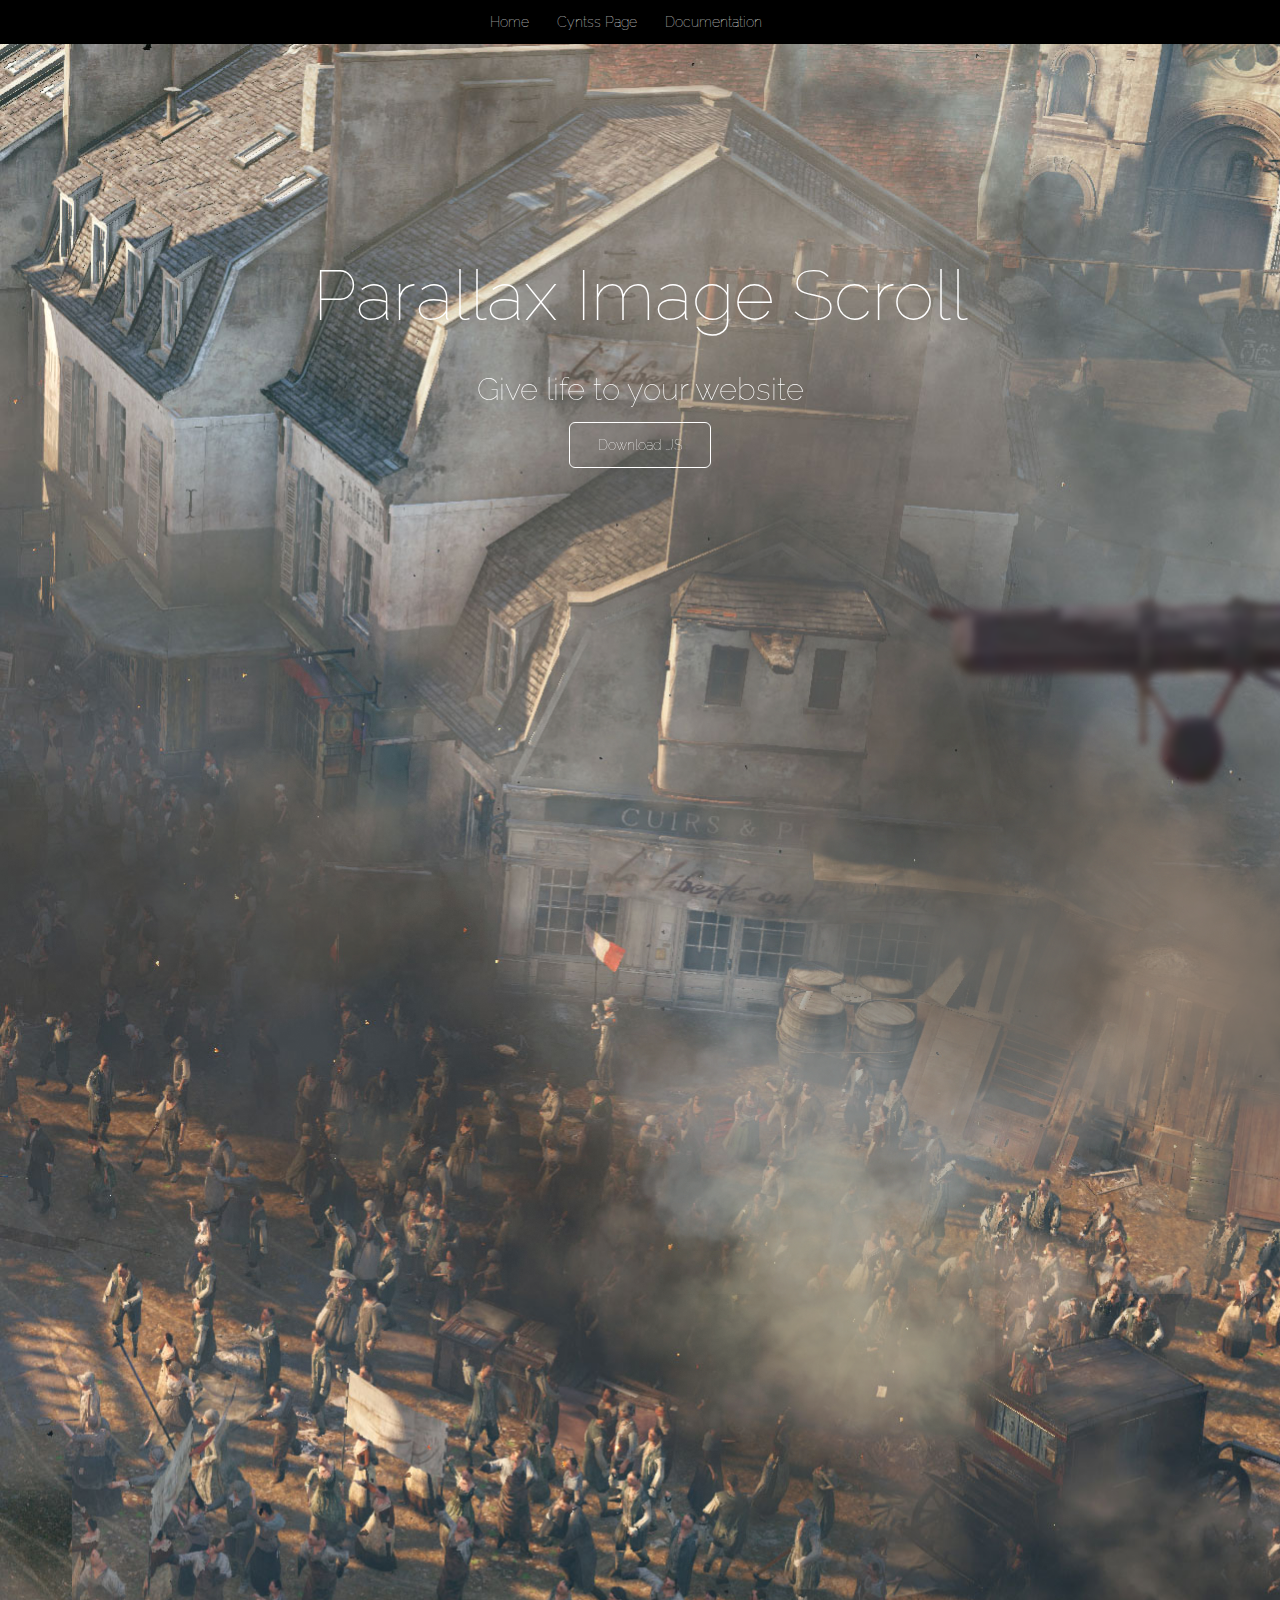
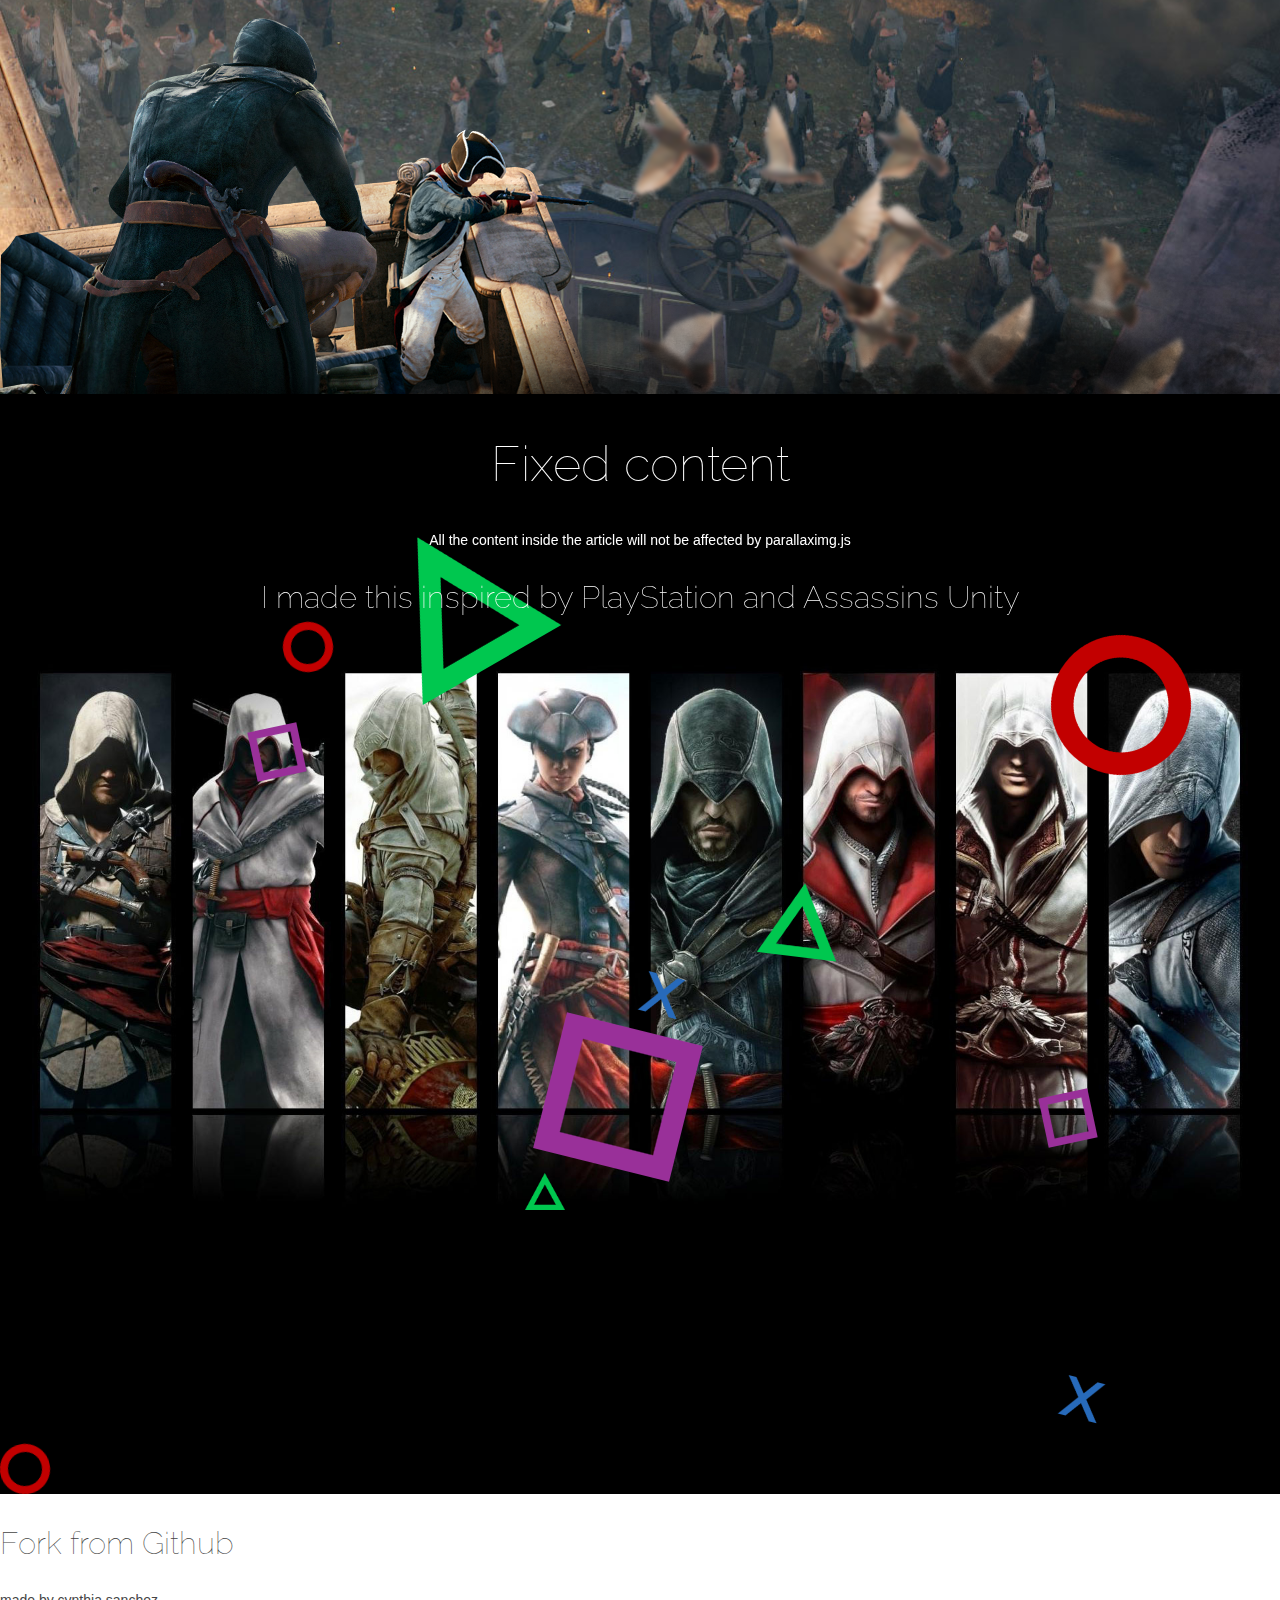
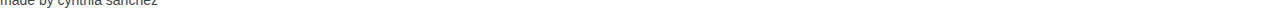
<file: index.html>
<!DOCTYPE html>
<html lang="en">
<head>
  <title>Parallax Images Scroll</title>
  <script src="js/jquery.js" type="text/javascript"></script>
  <script src="js/jquery.nicescroll.min.js" type="text/javascript"></script>
  <script src="js/parallaxImg.js" type="text/javascript"></script>
  <link rel="stylesheet" type="text/css" href="css/demotheme.css">
  <meta name="viewport" content="width=device-width, initial-scale=1, user-scalable=no">
  <script type="text/javascript">
    $(document).on("ready", function() {
      var parallaxSettings = { 
        initialOpacity: 1, //from 0 to 1, e.g. 0.34 is a valid value. 0 = transparent, 1 = Opaque
        opacitySpeed: 0.1 //values from 0.01 to 1 -> 0.01: slowly appears on screen; 1: appears as soon as the user scrolls 1px
      };

      parallaxImgScroll(parallaxSettings);
    });
  </script>
</head>
<body>
  <header>
    <nav>
      <a href="http://cyntss.github.io/Parallax-img-scroll/">Home</a><a href="http://cynt.co.nf/">Cyntss Page</a><a href="">Documentation</a>
    </nav>
  </header>
  <section>
    <article class="parallax-img-container">
      <h1>Parallax Image Scroll</h1>
      <h3>Give life to your website</h3>
      <a class="btn-download-init" href="js/parallaxImg.js">Download .JS</a>
      <!-- images for parallax -->
      <img src="img/assassins/smoke-01.png" class="parallax-move" data-ps-z-index="1" data-ps-speed="1" data-ps-vertical-position="700" data-ps-horizontal-position="420" />
      <img src="img/assassins/smoke-02.png" class="parallax-move" data-ps-z-index="1" data-ps-speed="0.5" data-ps-vertical-position="700" data-ps-horizontal-position="220" />
      <img src="img/assassins/smoke-03.png" class="parallax-move" data-ps-z-index="1" data-ps-speed="1" data-ps-vertical-position="700" data-ps-horizontal-position="300" />
      <img src="img/assassins/smoke-04.png" class="parallax-move" data-ps-z-index="1" data-ps-speed="0.5" data-ps-vertical-position="500" data-ps-horizontal-position="620" />
      <img src="img/assassins/smoke-05.png" class="parallax-move" data-ps-z-index="1" data-ps-speed="1" data-ps-vertical-position="600" data-ps-horizontal-position="0" />
      <img src="img/assassins/smoke-06.png" class="parallax-move" data-ps-z-index="1" data-ps-speed="0.4" data-ps-vertical-position="200" data-ps-horizontal-position="520" />
      <img src="img/assassins/smoke-07.png" class="parallax-move" data-ps-z-index="1" data-ps-speed="0.3" data-ps-vertical-position="300" data-ps-horizontal-position="320" />
      <img src="img/assassins/smoke-06.png" class="parallax-move" data-ps-z-index="1" data-ps-speed="0.2" data-ps-vertical-position="-900" data-ps-horizontal-position="220" />
      <img src="img/assassins/smoke-05.png" class="parallax-move" data-ps-z-index="1" data-ps-speed="0.3" data-ps-vertical-position="-600" data-ps-horizontal-position="150" />
      <img src="img/assassins/stick.png" class="parallax-move" data-ps-z-index="2" data-ps-speed="1" data-ps-vertical-position="1200" data-ps-horizontal-position="920" />
      <img src="img/assassins/003.png" class="parallax-move" data-ps-z-index="2" data-ps-speed="0.4" data-ps-vertical-position="-200" data-ps-horizontal-position="0" />
      <img src="img/assassins/002.png" class="parallax-move" data-ps-z-index="3" data-ps-speed="0.5" data-ps-vertical-position="-400" data-ps-horizontal-position="0" />
      <img src="img/assassins/birds.png" class="parallax-move" data-ps-z-index="4" data-ps-speed="1" data-ps-vertical-position="-300" data-ps-horizontal-position="600" />
      <img src="img/assassins/black-cloud.png" class="parallax-move" data-ps-z-index="5" data-ps-speed="0.35" data-ps-vertical-position="-400" data-ps-horizontal-position="0">
    </article>
  </section>
  <section>
    <article class="parallax-img-container">
      <h2>Fixed content</h2>
      <p>All the content inside the article will not be affected by parallaximg.js</p>
      <h3>I made this inspired by PlayStation and Assassins Unity</h3>
      <img id="parallax-img-2" class="parallax-move" src="img/triangle.png" />
      <img id="parallax-img-3" class="parallax-move" src="img/square.png" />
      <img id="parallax-img-4" class="parallax-move" src="img/circle.png" />
      <img id="parallax-img-5" class="parallax-move" src="img/ex.png" />
      <img id="parallax-img-6" class="parallax-move" src="img/triangle.png" />
      <img id="parallax-img-7" class="parallax-move" src="img/square.png" />
      <img id="parallax-img-7" class="parallax-move" src="img/circle.png" />
      <img id="parallax-img-5" class="parallax-move" src="img/ex.png" />
      <img id="parallax-img-1" class="parallax-move" src="img/triangle.png" />
      <img id="parallax-img-4" class="parallax-move" src="img/square.png" />
      <img id="parallax-img-3" class="parallax-move" data-ps-vertical-position="0" data-ps-horizontal-position="0" src="img/circle.png" />
    </article>
    <article>
      <h3 class="testOffset">Fork from Github</h3>
    </article>
  </section>
  <footer>
    <p>made by cynthia sanchez</p>
  </footer>
</body>
</html>
</file>
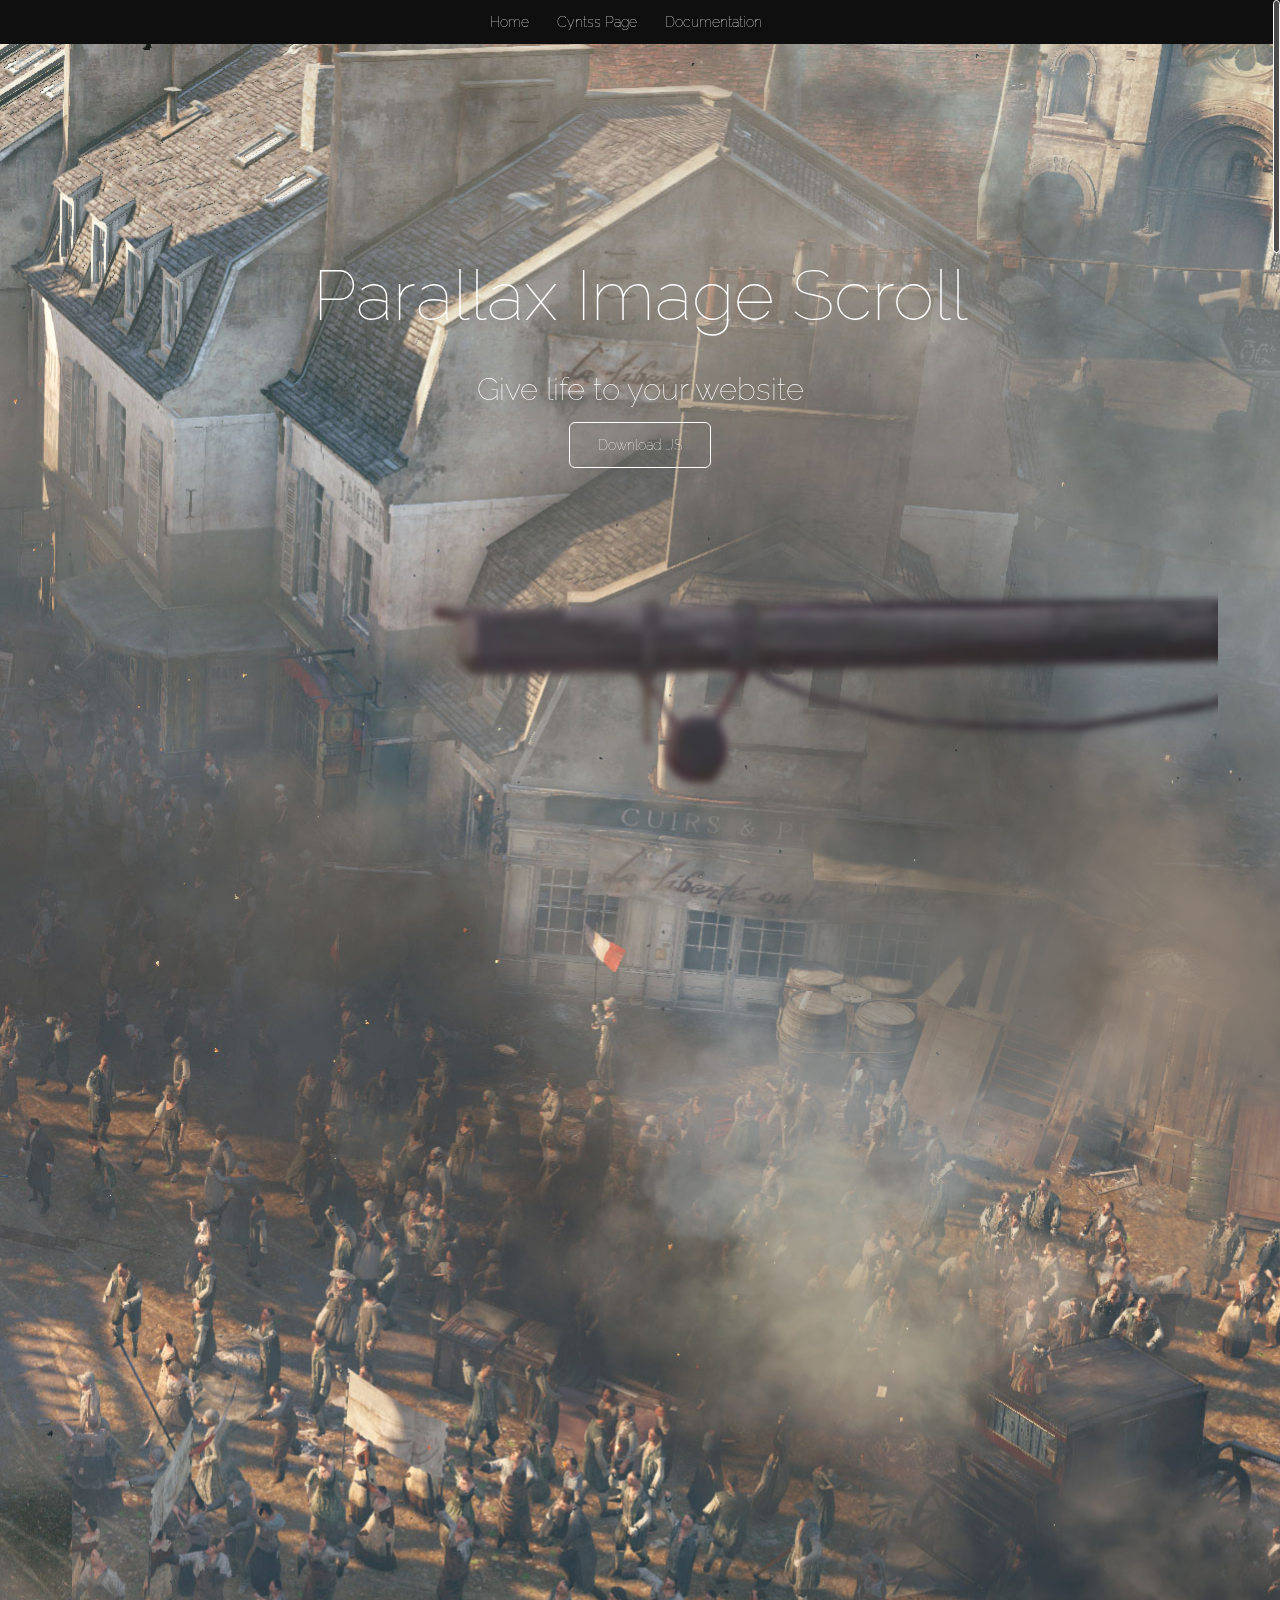
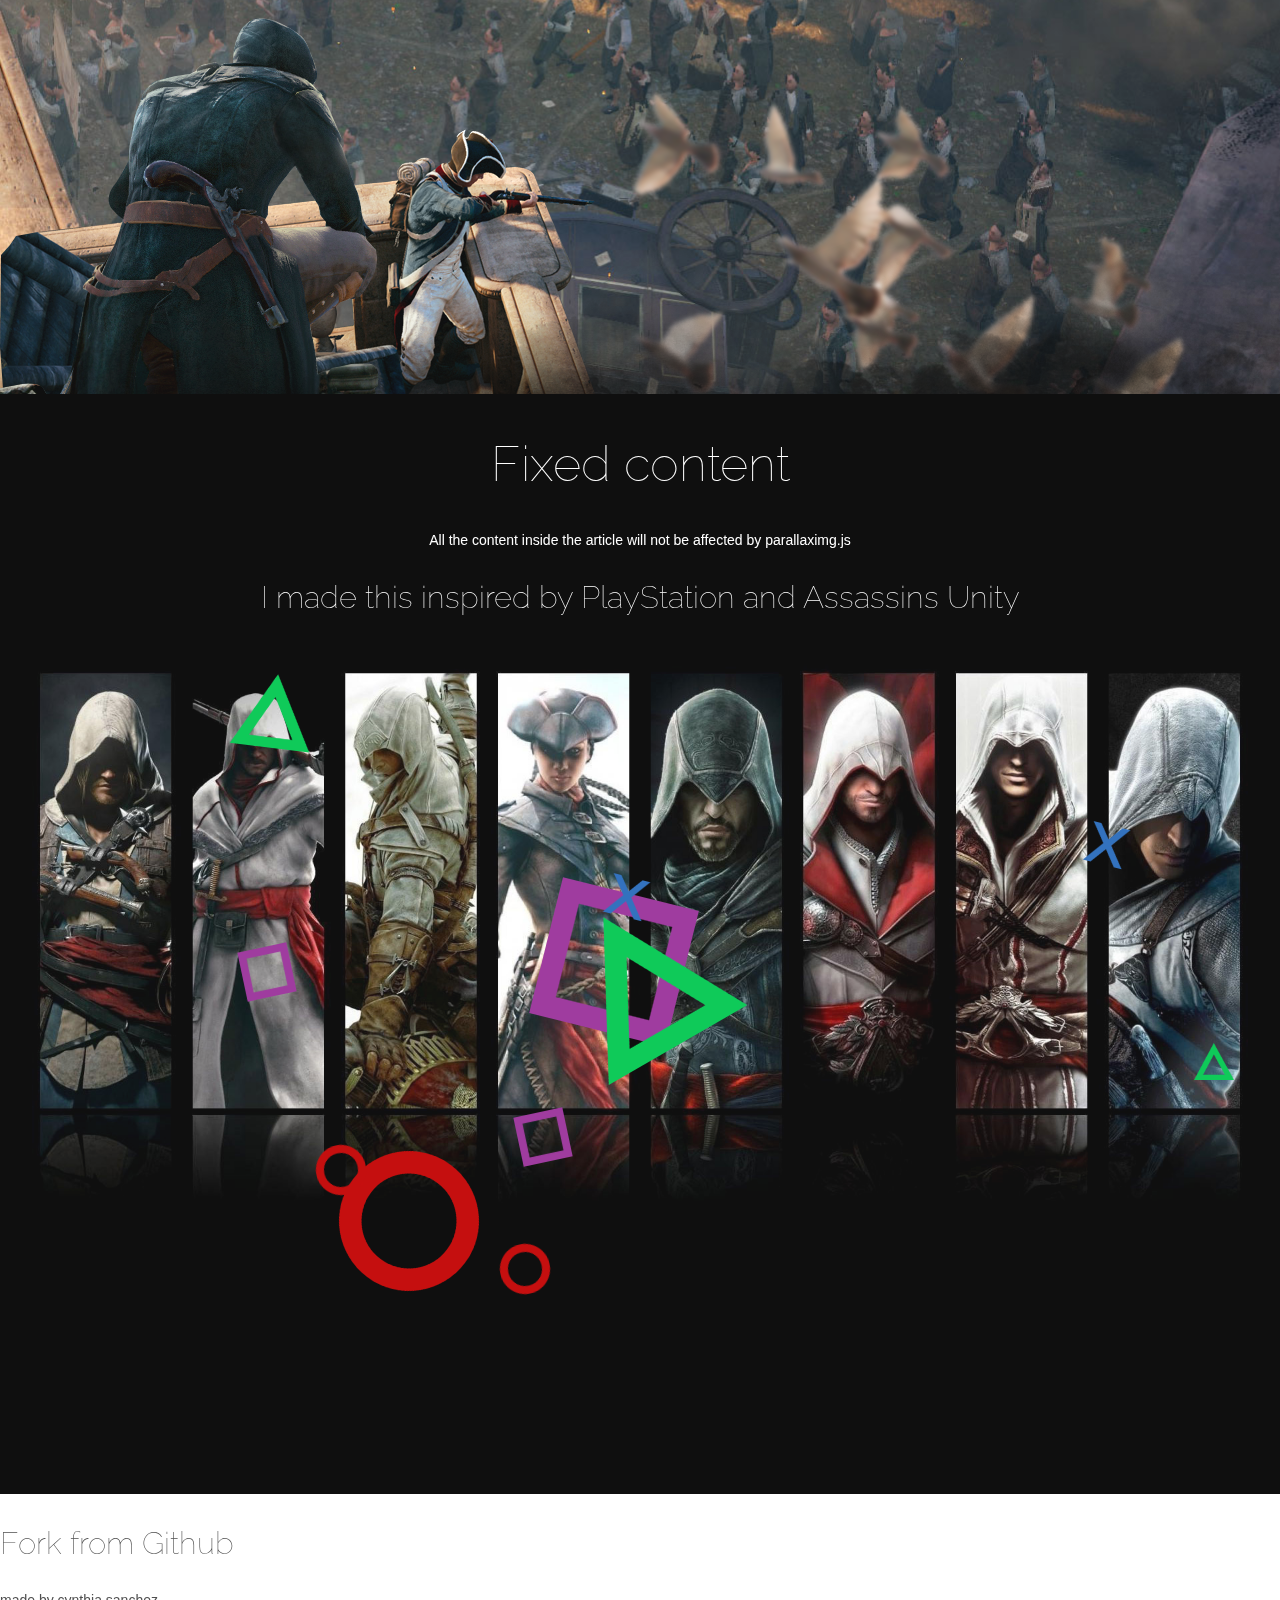
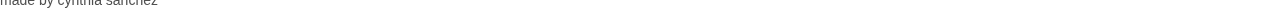
<file: demo/index.html>
<!DOCTYPE html>
<html lang="en">
<head>
  <title>Parallax Images Scroll Test</title>
  <script src="js/jquery.js" type="text/javascript"></script>
  <script src="js/jquery.nicescroll.min.js" type="text/javascript"></script>
  <script src="js/parallaxImg.js" type="text/javascript"></script>
  <link rel="stylesheet" type="text/css" href="css/demotheme.css">
  <meta name="viewport" content="width=device-width, initial-scale=1, user-scalable=no">
  <script type="text/javascript">
    $(document).on("ready", function() {
      var parallaxSettings = {
        initialOpacity: 1, //from 0 to 1, e.g. 0.34 is a valid value. 0 = transparent, 1 = Opaque
        opacitySpeed: 0.1, //values from 0.01 to 1 -> 0.01: slowly appears on screen; 1: appears as soon as the user scrolls 1px
        pageLoader: true
      };

      parallaxImgScroll(parallaxSettings);
    });
  </script>
</head>
<body>
  <header>
    <nav>
      <a href="http://cyntss.github.io/Parallax-img-scroll/">Home</a><a href="http://cynt.co.nf/">Cyntss Page</a><a href="">Documentation</a>
    </nav>
  </header>
  <section>
    <article class="parallax-img-container">
      <h1>Parallax Image Scroll</h1>
      <h3>Give life to your website</h3>
      <a class="btn-download-init" href="js/parallaxImg.js">Download .JS</a>
      <!-- images for parallax -->
      <img src="img/assassins/smoke-01.png" class="parallax-move" data-ps-z-index="1" data-ps-speed="1" data-ps-vertical-position="700" data-ps-horizontal-position="420" />
      <img src="img/assassins/smoke-02.png" class="parallax-move" data-ps-z-index="1" data-ps-speed="0.5" data-ps-vertical-position="700" data-ps-horizontal-position="220" />
      <img src="img/assassins/smoke-03.png" class="parallax-move" data-ps-z-index="1" data-ps-speed="1" data-ps-vertical-position="700" data-ps-horizontal-position="300" />
      <img src="img/assassins/smoke-04.png" class="parallax-move" data-ps-z-index="1" data-ps-speed="0.5" data-ps-vertical-position="500" data-ps-horizontal-position="620" />
      <img src="img/assassins/smoke-05.png" class="parallax-move" data-ps-z-index="1" data-ps-speed="1" data-ps-vertical-position="600" data-ps-horizontal-position="0" />
      <img src="img/assassins/smoke-06.png" class="parallax-move" data-ps-z-index="1" data-ps-speed="0.4" data-ps-vertical-position="200" data-ps-horizontal-position="520" />
      <img src="img/assassins/smoke-07.png" class="parallax-move" data-ps-z-index="1" data-ps-speed="0.3" data-ps-vertical-position="300" data-ps-horizontal-position="320" />
      <img src="img/assassins/smoke-06.png" class="parallax-move" data-ps-z-index="1" data-ps-speed="0.2" data-ps-vertical-position="-900" data-ps-horizontal-position="220" />
      <img src="img/assassins/smoke-05.png" class="parallax-move" data-ps-z-index="1" data-ps-speed="0.3" data-ps-vertical-position="-600" data-ps-horizontal-position="150" />
      <img src="img/assassins/stick.png" class="parallax-move" data-ps-z-index="2" data-ps-speed="1" data-ps-vertical-position="1200" data-ps-horizontal-position-right="0" />
      <img src="img/assassins/003.png" class="parallax-move" data-ps-z-index="2" data-ps-speed="0.4" data-ps-vertical-position="-200" data-ps-horizontal-position="0" />
      <img src="img/assassins/002.png" class="parallax-move" data-ps-z-index="3" data-ps-speed="0.5" data-ps-vertical-position="-400" data-ps-horizontal-position="0" />
      <img src="img/assassins/birds.png" class="parallax-move" data-ps-z-index="4" data-ps-speed="1" data-ps-vertical-position="-300" data-ps-horizontal-position="600" />
      <img src="img/assassins/black-cloud.png" class="parallax-move" data-ps-z-index="5" data-ps-speed="0.35" data-ps-vertical-position="-400" data-ps-horizontal-position="0">
    </article>
  </section>
  <section>
    <article class="parallax-img-container">
      <h2>Fixed content</h2>
      <p>All the content inside the article will not be affected by parallaximg.js</p>
      <h3>I made this inspired by PlayStation and Assassins Unity</h3>
      <img id="parallax-img-2" class="parallax-move" src="img/triangle.png" />
      <img id="parallax-img-3" class="parallax-move" src="img/square.png" />
      <img id="parallax-img-4" class="parallax-move" src="img/circle.png" />
      <img id="parallax-img-5" class="parallax-move" src="img/ex.png" />
      <img id="parallax-img-6" class="parallax-move" src="img/triangle.png" />
      <img id="parallax-img-7" class="parallax-move" src="img/square.png" />
      <img id="parallax-img-7" class="parallax-move" src="img/circle.png" />
      <img id="parallax-img-5" class="parallax-move" src="img/ex.png" />
      <img id="parallax-img-1" class="parallax-move" src="img/triangle.png" />
      <img id="parallax-img-4" class="parallax-move" src="img/square.png" />
      <img id="parallax-img-3" class="parallax-move" data-ps-vertical-position="200" data-ps-horizontal-position="500" src="img/circle.png" />
    </article>
    <article>
      <h3 class="testOffset">Fork from Github</h3>
    </article>
  </section>
  <footer>
    <p>made by cynthia sanchez</p>
  </footer>
</body>
</html>
</file>
<file: css/demotheme.css>
/* you dont need this CSS in your project */
@import url(http://fonts.googleapis.com/css?family=Raleway:400,100,200,700);

body {
  margin: 0;
  padding: 0;
  font: 14px arial;
  color: #444;
  overflow-x: hidden;
}
h1, h2, h3, h4, h5, h6, nav a  {
  font-family: 'Raleway', sans-serif;
  font-weight: 100
}
h1 {
  font-size: 5em
}
h2 {
  font-size: 3.5em
}
h3 {
  font-size: 2.2em
}

nav {
  background: rgba(0,0,0,1);
  text-align: center;
  padding: 1em 0;
  color: #fff
}
nav a {
  color: #fff;
  text-decoration: none;
  margin-right: 2em;
}
nav a:hover {
  color: #1FE0D4
}
section:nth-of-type(1) {
  background: url("../img/assassins/bg.jpg");
  -webkit-background-size: cover;
  -moz-background-size: cover;
  -o-background-size: cover;
  background-size: cover;
  height: 1950px;
  text-align: center;
}
article {
  padding: 0 0;
  margin: 0;
  height: 100%
}
section:nth-of-type(1) article:nth-of-type(1) h1 {
  padding-top: 2em
}
a.btn-download-init {
  border: 1px solid #fff;
  color: #fff;
  display: inline-block;
  padding: 1em 2em;
  border-radius: 6px;
  text-decoration: none;
  font-family: 'Raleway', sans-serif;
  font-weight: 100
}
a.btn-download-init:hover {
  border: 1px solid #1FE0D4;
  color: #1FE0D4;
  background: rgba(31,224,212,0.1);
}
section:nth-of-type(1) article:nth-of-type(1) h1,
section:nth-of-type(1) article:nth-of-type(1) h3 {
  color: #fff;
  margin: 1em 0 0.5em 0
}
section:nth-of-type(2) article:nth-of-type(1) {
  background: url('../img/assassins/bg-assassins.jpg') #000 no-repeat 0px 200px;
  width: 100%;
  height: 1100px;
  -webkit-background-size: cover;
  -moz-background-size: cover;
  -o-background-size: cover;
  background-size: cover;
  background-size: 100%;
  text-align: center;
  color: #fff;
  overflow: hidden;
  position: relative;
}
.video-container{
  position: absolute;
  z-index: 0;
  min-width: 100%;
  min-height: 100%;
  left: 0px;
  top: 0px;
  overflow: hidden;
  opacity: 1;
}
.video-bg-overlay {
  position: absolute;
  left: 0;
  top: 0;
  width: 100%;
  height: 100%;
  background-image: url(../img/pattern.png);
  background-repeat: repeat;
  background-color: rgba(44,62,80,0.6);
  z-index: 2;
}
.video-container iframe {
  position: absolute;
  z-index: 0;
  top: 0px;
  left: 0px;
  overflow: hidden;
  opacity: 1;
  width: 100%;
  height: 809px;
  margin-top: -87px;
  max-width: 4000px !important;
}
.video-bg {
  width: 100%;
  height: auto;
}
#parallax-img-1 {
  width: 40px;
  height: auto;
}
#parallax-img-2 {
  width: 160px;
  height: auto;
  transform:rotate(-30deg);
  -ms-transform:rotate(-30deg); /* IE 9 */
  -webkit-transform:rotate(-30deg); /* Opera, Chrome, and Safari */
}
#parallax-img-3 {
  width: 50px;
  height: auto;
  transform:rotate(-12deg);
  -ms-transform:rotate(-12deg); /* IE 9 */
  -webkit-transform:rotate(-12deg); /* Opera, Chrome, and Safari */
}
#parallax-img-4 {
  width: 140px;
  height: auto;
  transform:rotate(14deg);
  -ms-transform:rotate(14deg); /* IE 9 */
  -webkit-transform:rotate(14deg); /* Opera, Chrome, and Safari */
}
#parallax-img-5 {
  width: 40px;
  height: auto;
  transform:rotate(14deg);
  -ms-transform:rotate(14deg); /* IE 9 */
  -webkit-transform:rotate(14deg); /* Opera, Chrome, and Safari */
}
#parallax-img-6 {
  width: 80px;
  height: auto;
  transform:rotate(7deg);
  -ms-transform:rotate(7deg); /* IE 9 */
  -webkit-transform:rotate(7deg); /* Opera, Chrome, and Safari */
}
#parallax-img-7 {
  width: 50px;
  height: auto;
  transform:rotate(-12deg);
  -ms-transform:rotate(-12deg); /* IE 9 */
  -webkit-transform:rotate(-12deg); /* Opera, Chrome, and Safari */
}
#parallax-img-8 {
  width: 150px;
  height: auto;
}
</file>
<file: demo/css/demotheme.css>
/* you dont need this CSS in your project */
@import url(http://fonts.googleapis.com/css?family=Raleway:400,100,200,700);

body {
  margin: 0;
  padding: 0;
  font: 14px arial;
  color: #444;
  overflow-x: hidden;
}
h1, h2, h3, h4, h5, h6, nav a  {
  font-family: 'Raleway', sans-serif;
  font-weight: 100
}
h1 {
  font-size: 5em
}
h2 {
  font-size: 3.5em
}
h3 {
  font-size: 2.2em
}

nav {
  background: rgba(0,0,0,1);
  text-align: center;
  padding: 1em 0;
  color: #fff
}
nav a {
  color: #fff;
  text-decoration: none;
  margin-right: 2em;
}
nav a:hover {
  color: #1FE0D4
}
section:nth-of-type(1) {
  background: url("../img/assassins/bg.jpg");
  -webkit-background-size: cover;
  -moz-background-size: cover;
  -o-background-size: cover;
  background-size: cover;
  height: 1950px;
  text-align: center;
}
article {
  padding: 0 0;
  margin: 0;
  height: 100%
}
section:nth-of-type(1) article:nth-of-type(1) h1 {
  padding-top: 2em
}
a.btn-download-init {
  border: 1px solid #fff;
  color: #fff;
  display: inline-block;
  padding: 1em 2em;
  border-radius: 6px;
  text-decoration: none;
  font-family: 'Raleway', sans-serif;
  font-weight: 100
}
a.btn-download-init:hover {
  border: 1px solid #1FE0D4;
  color: #1FE0D4;
  background: rgba(31,224,212,0.1);
}
section:nth-of-type(1) article:nth-of-type(1) h1,
section:nth-of-type(1) article:nth-of-type(1) h3 {
  color: #fff;
  margin: 1em 0 0.5em 0
}
section:nth-of-type(2) article:nth-of-type(1) {
  background: url('../img/assassins/bg-assassins.jpg') #000 no-repeat 0px 200px;
  width: 100%;
  height: 1100px;
  -webkit-background-size: cover;
  -moz-background-size: cover;
  -o-background-size: cover;
  background-size: cover;
  background-size: 100%;
  text-align: center;
  color: #fff;
  overflow: hidden;
  position: relative;
}
.video-container{
  position: absolute;
  z-index: 0;
  min-width: 100%;
  min-height: 100%;
  left: 0px;
  top: 0px;
  overflow: hidden;
  opacity: 1;
}
.video-bg-overlay {
  position: absolute;
  left: 0;
  top: 0;
  width: 100%;
  height: 100%;
  background-image: url(../img/pattern.png);
  background-repeat: repeat;
  background-color: rgba(44,62,80,0.6);
  z-index: 2;
}
.video-container iframe {
  position: absolute;
  z-index: 0;
  top: 0px;
  left: 0px;
  overflow: hidden;
  opacity: 1;
  width: 100%;
  height: 809px;
  margin-top: -87px;
  max-width: 4000px !important;
}
.video-bg {
  width: 100%;
  height: auto;
}
#parallax-img-1 {
  width: 40px;
  height: auto;
}
#parallax-img-2 {
  width: 160px;
  height: auto;
  transform:rotate(-30deg);
  -ms-transform:rotate(-30deg); /* IE 9 */
  -webkit-transform:rotate(-30deg); /* Opera, Chrome, and Safari */
}
#parallax-img-3 {
  width: 50px;
  height: auto;
  transform:rotate(-12deg);
  -ms-transform:rotate(-12deg); /* IE 9 */
  -webkit-transform:rotate(-12deg); /* Opera, Chrome, and Safari */
}
#parallax-img-4 {
  width: 140px;
  height: auto;
  transform:rotate(14deg);
  -ms-transform:rotate(14deg); /* IE 9 */
  -webkit-transform:rotate(14deg); /* Opera, Chrome, and Safari */
}
#parallax-img-5 {
  width: 40px;
  height: auto;
  transform:rotate(14deg);
  -ms-transform:rotate(14deg); /* IE 9 */
  -webkit-transform:rotate(14deg); /* Opera, Chrome, and Safari */
}
#parallax-img-6 {
  width: 80px;
  height: auto;
  transform:rotate(7deg);
  -ms-transform:rotate(7deg); /* IE 9 */
  -webkit-transform:rotate(7deg); /* Opera, Chrome, and Safari */
}
#parallax-img-7 {
  width: 50px;
  height: auto;
  transform:rotate(-12deg);
  -ms-transform:rotate(-12deg); /* IE 9 */
  -webkit-transform:rotate(-12deg); /* Opera, Chrome, and Safari */
}
#parallax-img-8 {
  width: 150px;
  height: auto;
}
</file>
